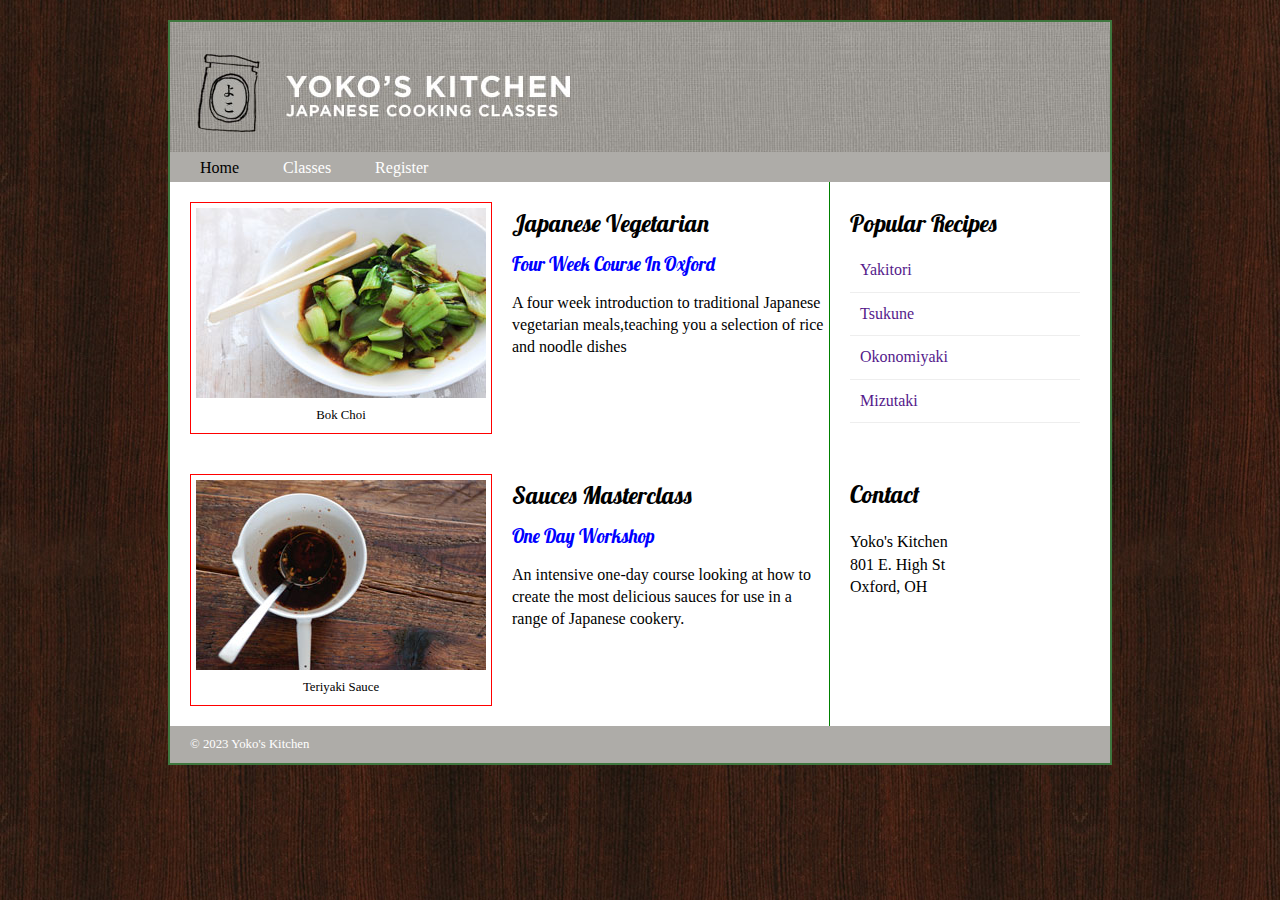
<file: index.html>
<!DOCTYPE html>
<html lang="en-us">

<head>
    <title>IMS222 HTML/CSS Exercise</title>
    <meta charset="utf-8">
    <link rel="stylesheet" href="home.css">
    <link href="https://fonts.googleapis.com/css?family=Lobster&display=swap" rel="stylesheet">
</head>

<body>
    <div class="wrapper">
        <header>
            <img src="images/header.jpg" alt="header image">
            <nav>
                <ul>
                    <li><a href="index.html" class="current"> Home</a></li>
                    <li><a href="classes.html"> Classes</a></li>
                    <li><a href="register.html"> Register</a></li>
                </ul>
            </nav>
        </header>
        <!-- main body -->
        <section class="courses">
            <article>
                <figure>
                    <img src="images/bok-choi.jpg" alt="bok-choi image">
                    <figcaption>Bok Choi</figcaption>
                </figure>
                <hgroup>
                    <h2>Japanese Vegetarian</h2>
                    <h3>Four Week Course In Oxford</h3>
                </hgroup>
                <p>
                    A four week introduction to traditional Japanese vegetarian meals,teaching you a selection of rice and noodle dishes
                </p>
            </article>
            <article>
                <figure>
                    <img src="images/teriyaki.jpg" alt="teriyaki image">
                    <figcaption>Teriyaki Sauce</figcaption>
                </figure>
                <hgroup>
                    <h2>Sauces Masterclass</h2>
                    <h3>One Day Workshop</h3>
                </hgroup>
                <p>
                    An intensive one-day course looking at how to create the most delicious sauces for use in a range of Japanese cookery.
                </p>
            </article>
        </section>
        <!-- 6. add sidebar here using <aside> tag-->
        <aside>
            <article class="popular-recipes">
                <h2>Popular Recipes</h2>
                <a href="">Yakitori</a>
                <a href="">Tsukune</a>
                <a href="">Okonomiyaki</a>
                <a href="">Mizutaki</a>
            </article>
            <article class="contact">
                <h2>Contact</h2>
                <p>Yoko's Kitchen<br>
                    801 E. High St<br>
                    Oxford, OH<br>
                </p>
            </article>
        </aside>
        <!-- 9. add footer here -->
        <footer>
            &copy; 2023 Yoko's Kitchen
        </footer>
    </div>
</body>

</html>
</file>
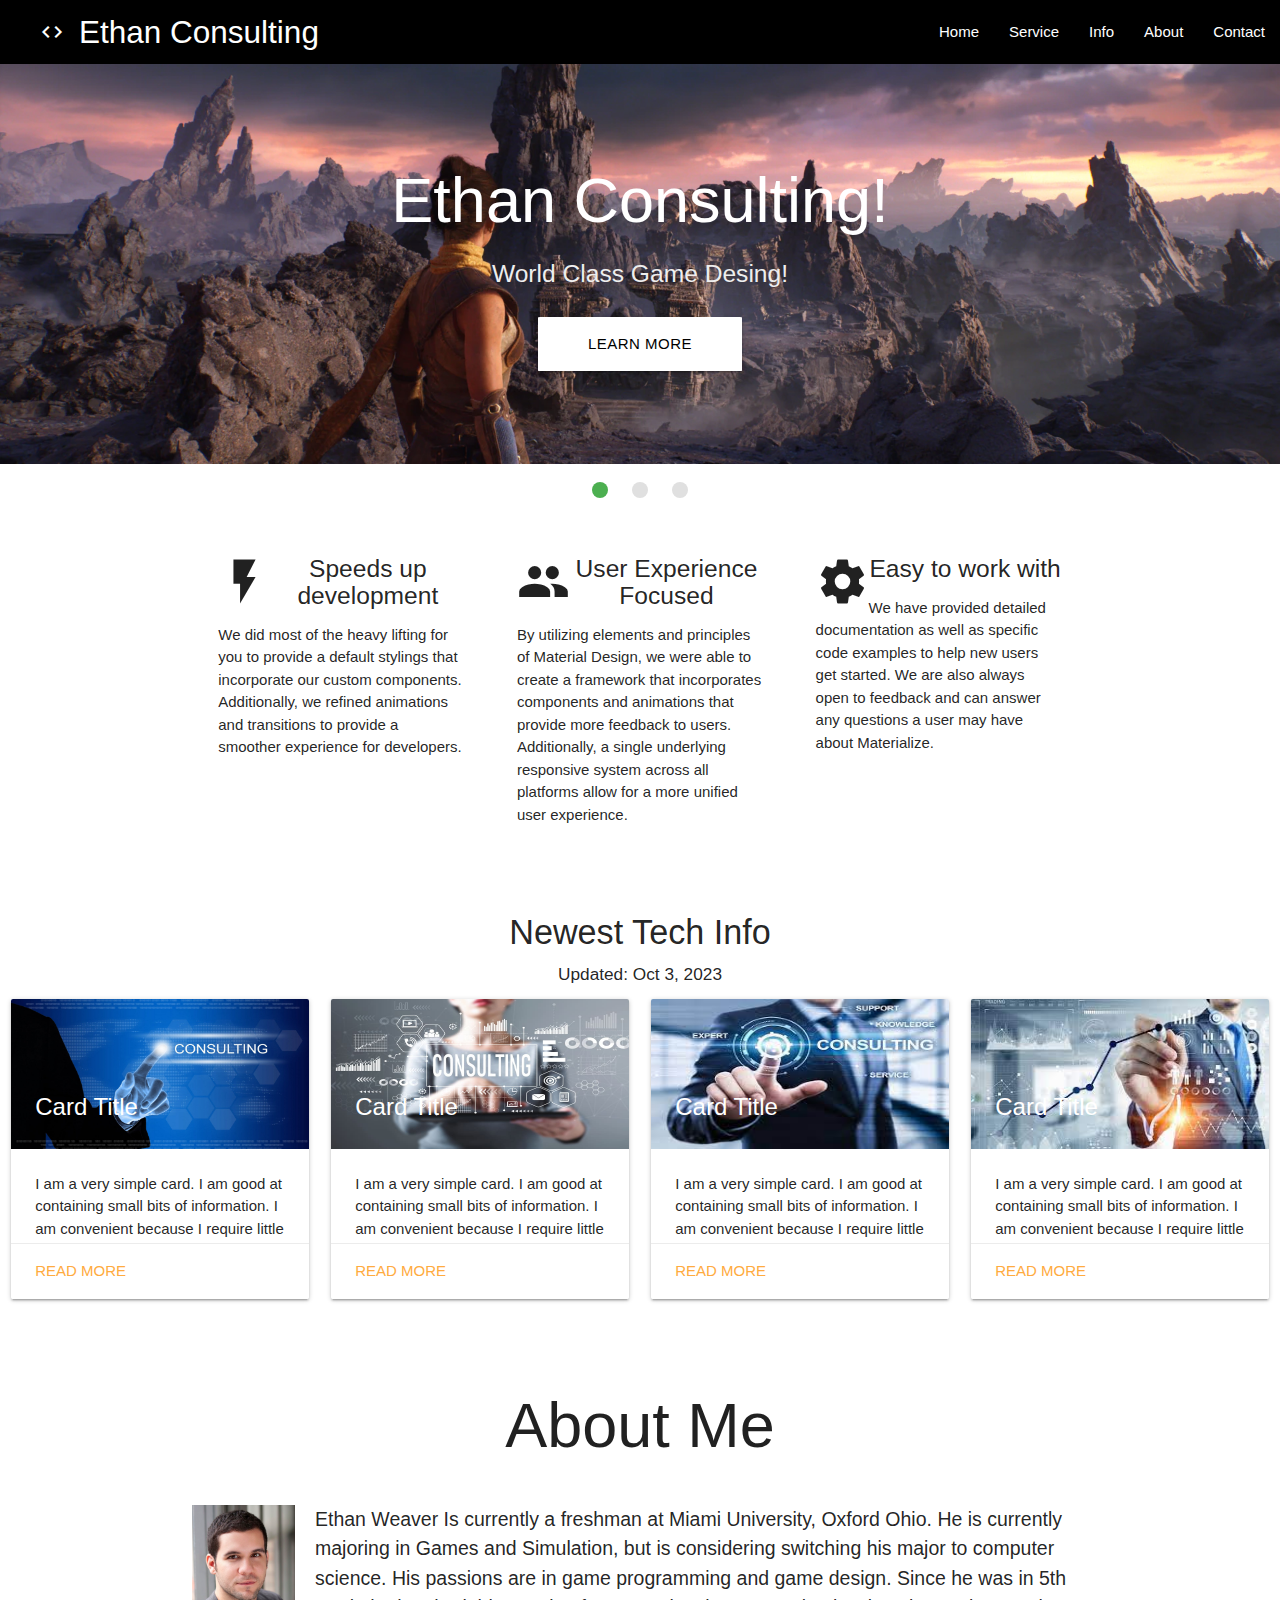
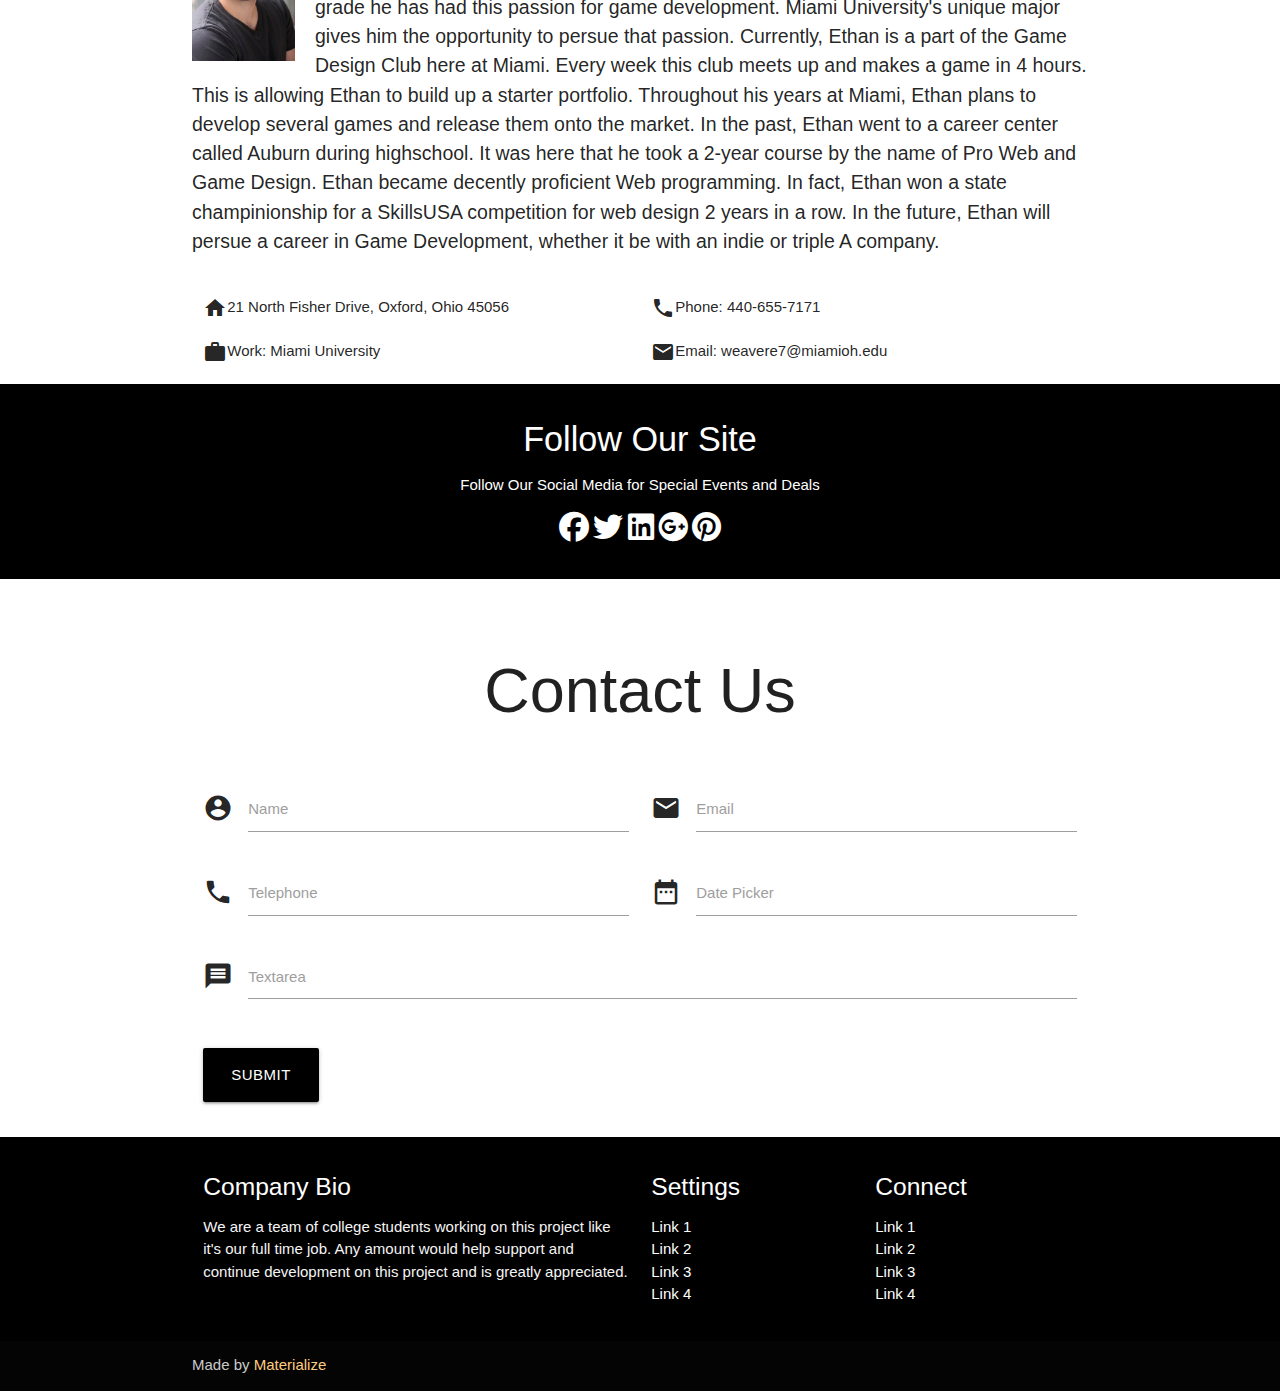
<file: Assignment2/index.html>
<! -- It is after downloading a template from materializecss site and customizing it -->
    <!-- to darken the image pinetools.com/darken-image-->

    <!DOCTYPE html>
    <html lang="en">

    <head>
        <meta http-equiv="Content-Type" content="text/html; charset=UTF-8" />
        <meta name="viewport" content="width=device-width, initial-scale=1, maximum-scale=1.0" />
        <title>Tech Consulting</title>

        <!-- CSS  -->
        <link href="https://fonts.googleapis.com/icon?family=Material+Icons" rel="stylesheet">
        <link rel="stylesheet" href="https://cdnjs.cloudflare.com/ajax/libs/materialize/1.0.0/css/materialize.min.css">
        <link rel="stylesheet" href="https://cdnjs.cloudflare.com/ajax/libs/font-awesome/6.1.1/css/all.min.css">
        <link href="css/style.css" type="text/css" rel="stylesheet" media="screen,projection" />
        <!--  Scripts-->
        <script src="https://code.jquery.com/jquery-3.7.1.min.js"></script>
        <script src="https://cdnjs.cloudflare.com/ajax/libs/materialize/1.0.0/js/materialize.min.js"></script>
        <script>
            $(document).ready(function() {
                $('.sidenav').sidenav();
                $('.slider').slider();
                //$('.slider').slider({fullWidth: true, indicators: false, height: 500, interval: 6000});
                $('.scrollspy').scrollSpy();
                $('.datepicker').datepicker();
            });

        </script>
        <style>
            .headshot {
                float: left;
                height: 8em;
                margin-right: 1em;
                margin-bottom: 1em;
            }

            .aboutText {
                font-size: 1.3em;
            }
            
            .material-icons{
                float:left;
            }
        </style>
    </head>

    <body id="home">
        <!-- navigation bar -->
        <nav class="" role="navigation">
            <div class="nav-wrapper black lighten-1"><a id="logo-container" href="#" class="brand-logo"><i class="large material-icons">code</i>Ethan Consulting</a>
                <ul class="right hide-on-med-and-down">
                    <li><a href="#home">Home</a></li>
                    <li><a href="#service">Service</a></li>
                    <li><a href="#info">Info</a></li>
                    <li><a href="#about">About</a></li>
                    <li><a href="#contact">Contact</a></li>
                </ul>

                <ul id="nav-mobile" class="sidenav">
                    <li><a href="#home">Home</a></li>
                    <li><a href="#service">Service</a></li>
                    <li><a href="#info">Info</a></li>
                    <li><a href="#about">About</a></li>
                    <li><a href="#contact">Contact</a></li>
                </ul>
                <a href="#" data-target="nav-mobile" class="sidenav-trigger"><i class="material-icons menu">menu</i></a>
            </div>
        </nav>
        <!-- Slider -->
        <section class="slider">
            <ul class="slides">
                <li>
                    <img src="images/unreal.png"> <!-- random image -->
                    <div class="caption center-align">
                        <h1>Ethan Consulting!</h1>
                        <h5 class="light grey-text text-lighten-3">World Class Game Desing!</h5>
                        <a class="waves-effect waves-light btn btn-large white black-text">Learn More</a>
                    </div>
                </li>
                <li>
                    <img src="images/code.jpg"> <!-- random image -->
                    <div class="caption left-align">
                        <h1>Programmers of The Century</h1>
                        <h5 class="light grey-text text-lighten-3">From developers to innovators.</h5>
                        <a class="waves-effect waves-light btn btn-large white black-text">Learn More</a>

                    </div>
                </li>
                <li>
                    <img src="images/code2.jpg"> <!-- random image -->
                    <div class="caption right-align">
                        <h1>Ethical Hacking</h1>
                        <h5 class="light grey-text text-lighten-3">Opportunities In Ethical Hacking!</h5>
                        <a class="waves-effect waves-light btn btn-large white black-text">Learn More</a>
                    </div>
                </li>
            </ul>
        </section>

        <!-- Services -->
        <div id="service" class="container scrollspy">
            <div class="section">

                <!--   Icon Section   -->
                <div class="row">
                    <div class="col s12 m4">
                        <div class="icon-block">
                            <h2 class="center light-black-text"><i class="material-icons">flash_on</i></h2>
                            <h5 class="center">Speeds up development</h5>

                            <p class="light">We did most of the heavy lifting for you to provide a default stylings that incorporate our custom components. Additionally, we refined animations and transitions to provide a smoother experience for developers.</p>
                        </div>
                    </div>

                    <div class="col s12 m4">
                        <div class="icon-block">
                            <h2 class="center light-black-text"><i class="material-icons">group</i></h2>
                            <h5 class="center">User Experience Focused</h5>

                            <p class="light">By utilizing elements and principles of Material Design, we were able to create a framework that incorporates components and animations that provide more feedback to users. Additionally, a single underlying responsive system across all platforms allow for a more unified user experience.</p>
                        </div>
                    </div>

                    <div class="col s12 m4">
                        <div class="icon-block">
                            <h2 class="center light-black-text"><i class="material-icons">settings</i></h2>
                            <h5 class="center">Easy to work with</h5>

                            <p class="light">We have provided detailed documentation as well as specific code examples to help new users get started. We are also always open to feedback and can answer any questions a user may have about Materialize.</p>
                        </div>
                    </div>
                </div>
            </div>
        </div>

        <!-- Info -->
        <section id="info" class="section section-info scrollspy">
            <h4 class="center">Newest Tech Info</h4>
            <h6 class="center">Updated: Oct 3, 2023</h6>
            <!-- first card -->
            <div class="row">
                <div class="col l3 m6 s12">
                    <div class="card small">
                        <div class="card-image">
                            <img src="images/tech_consulting1.jpg">
                            <span class="card-title">Card Title</span>
                        </div>
                        <div class="card-content">
                            <p>I am a very simple card. I am good at containing small bits of information.
                                I am convenient because I require little markup to use effectively.</p>
                        </div>
                        <div class="card-action">
                            <a href="#">Read More</a>
                        </div>
                    </div>
                </div>
                <!-- second card -->
                <div class="col l3 m6 s12">
                    <div class="card small">
                        <div class="card-image">
                            <img src="images/tech_consulting2.jpg">
                            <span class="card-title">Card Title</span>
                        </div>
                        <div class="card-content">
                            <p>I am a very simple card. I am good at containing small bits of information.
                                I am convenient because I require little markup to use effectively.</p>
                        </div>
                        <div class="card-action">
                            <a href="#">Read More</a>
                        </div>
                    </div>
                </div>
                <!-- third card -->
                <div class="col l3 m6 s12">
                    <div class="card small">
                        <div class="card-image">
                            <img src="images/tech_consulting3.jpg">
                            <span class="card-title">Card Title</span>
                        </div>
                        <div class="card-content">
                            <p>I am a very simple card. I am good at containing small bits of information.
                                I am convenient because I require little markup to use effectively.</p>
                        </div>
                        <div class="card-action">
                            <a href="#">Read More</a>
                        </div>
                    </div>
                </div>
                <!-- fourth card -->
                <div class="col l3 m6 s12">
                    <div class="card small">
                        <div class="card-image">
                            <img src="images/tech_consulting4.jpg">
                            <span class="card-title">Card Title</span>
                        </div>
                        <div class="card-content">
                            <p>I am a very simple card. I am good at containing small bits of information.
                                I am convenient because I require little markup to use effectively.</p>
                        </div>
                        <div class="card-action">
                            <a href="#">Read More</a>
                        </div>
                    </div>
                </div>
            </div>
        </section>

        <!-- About Me -->
        <div class="container">
            <div class="row center">
                <h1>About Me</h1>
            </div>
            <div class="row">
                <p class="aboutText">
                    <img src="images/headshot.png" alt="headshot of me" class="headshot">
                    Ethan Weaver Is currently a freshman at Miami University, Oxford Ohio. He is currently majoring in Games and Simulation, but is considering switching his major to computer science. His passions are in game programming and game design. Since he was in 5th grade he has had this passion for game development. Miami University's unique major gives him the opportunity to persue that passion. Currently, Ethan is a part of the Game Design Club here at Miami. Every week this club meets up and makes a game in 4 hours. This is allowing Ethan to build up a starter portfolio. Throughout his years at Miami, Ethan plans to develop several games and release them onto the market. In the past, Ethan went to a career center called Auburn during highschool. It was here that he took a 2-year course by the name of Pro Web and Game Design. Ethan became decently proficient Web programming. In fact, Ethan won a state champinionship for a SkillsUSA competition for web design 2 years in a row. In the future, Ethan will persue a career in Game Development, whether it be with an indie or triple A company.
                </p>
            </div>
            <!-- Icons -->
            <div class="row">
                <div class="col s6">
                    <i class="material-icons">home</i> 21 North Fisher Drive, Oxford, Ohio 45056
                </div>
                <div class="col s6">
                    <i class="material-icons">local_phone</i> Phone: 440-655-7171
                </div>
            </div>
            <div class="row">
                <div class="col s6">
                    <i class="material-icons">work</i> Work: Miami University
                </div>
                <div class="col s6">
                    <i class="material-icons">email</i> Email: weavere7@miamioh.edu
                </div>
            </div>
        </div>

        <!-- Social Media -->
        <section class="section section-follow black darken-2 white-text center">
            <div class="container">
                <div class="row">
                    <div class="col s12">
                        <h4>Follow Our Site</h4>
                        <p>Follow Our Social Media for Special Events and Deals</p>
                        <!-- we used fontawesome for social media icons. see the link of fontawesome in line 14. you can also check https://fontawesome.com/icons -->
                        <a href="#" class="white-text">
                            <i class="fab fa-facebook fa-2x"></i>
                        </a>
                        <a href="#" class="white-text">
                            <i class="fab fa-twitter fa-2x"></i>
                        </a>
                        <a href="#" class="white-text">
                            <i class="fab fa-linkedin fa-2x"></i>
                        </a>
                        <a href="#" class="white-text">
                            <i class="fab fa-google-plus fa-2x"></i>
                        </a>
                        <a href="#" class="white-text"> <i class="fab fa-pinterest fa-2x"></i>
                        </a>
                    </div>

                </div>
            </div>
        </section>

        <!-- Contact Us -->
        <section id="contact" class="section section-contact scrollspy">
            <div class="container">
                <div class="row center">
                    <h1>Contact Us</h1>
                </div>
                <div class="row">
                    <form action="https://formsubmit.co/weavere7@miamioh.edu" method="POST" class="col s12">
                        <div class="row">
                            <div class="input-field col s6">
                                <i class="material-icons prefix">account_circle</i>
                                <input id="icon_Name" type="text" name="name" class="validate">
                                <label for="icon_prefix">Name</label>
                            </div>
                            <div class="input-field col s6">
                                <i class="material-icons prefix">email</i>
                                <input id="icon_Email" type="text" name="email" class="validate">
                                <label for="icon_prefix">Email</label>
                            </div>
                            <div class="input-field col s6">
                                <i class="material-icons prefix">phone</i>
                                <input id="icon_telephone" type="tel" class="validate" name="phone">
                                <label for="icon_telephone">Telephone</label>
                            </div>
                            <div class="input-field col s6">
                                <i class="material-icons prefix">date_range</i>
                                <input type="text" class="datepicker" id="icon_date"
                                name="date">
                                <label for="icon_date">
                                    Date Picker
                                </label>
                            </div>
                            <div class="input-field col s12">
                                <i class="material-icons prefix">message</i>
                                <textarea id="textarea1" class="materialize-textarea" name="comment"></textarea>
                                <label for="textarea1">Textarea</label>
                            </div>
                        </div>
                        <input type="submit" value="Submit" class="black btn-large">
                    </form>
                </div>
            </div>
        </section>

        <!-- Footer -->
        <footer class="page-footer black">
            <div class="container">
                <div class="row">
                    <div class="col l6 s12">
                        <h5 class="white-text">Company Bio</h5>
                        <p class="grey-text text-lighten-4">We are a team of college students working on this project like it's our full time job. Any amount would help support and continue development on this project and is greatly appreciated.</p>


                    </div>
                    <div class="col l3 m6 s12">
                        <h5 class="white-text">Settings</h5>
                        <ul>
                            <li><a class="white-text" href="#!">Link 1</a></li>
                            <li><a class="white-text" href="#!">Link 2</a></li>
                            <li><a class="white-text" href="#!">Link 3</a></li>
                            <li><a class="white-text" href="#!">Link 4</a></li>
                        </ul>
                    </div>
                    <div class="col l3 m6 s12">
                        <h5 class="white-text">Connect</h5>
                        <ul>
                            <li><a class="white-text" href="#!">Link 1</a></li>
                            <li><a class="white-text" href="#!">Link 2</a></li>
                            <li><a class="white-text" href="#!">Link 3</a></li>
                            <li><a class="white-text" href="#!">Link 4</a></li>
                        </ul>
                    </div>
                </div>
            </div>
            <div class="footer-copyright">
                <div class="container">
                    Made by <a class="orange-text text-lighten-3" href="http://materializecss.com">Materialize</a>
                </div>
            </div>
        </footer>
    </body>

    </html>
</file>
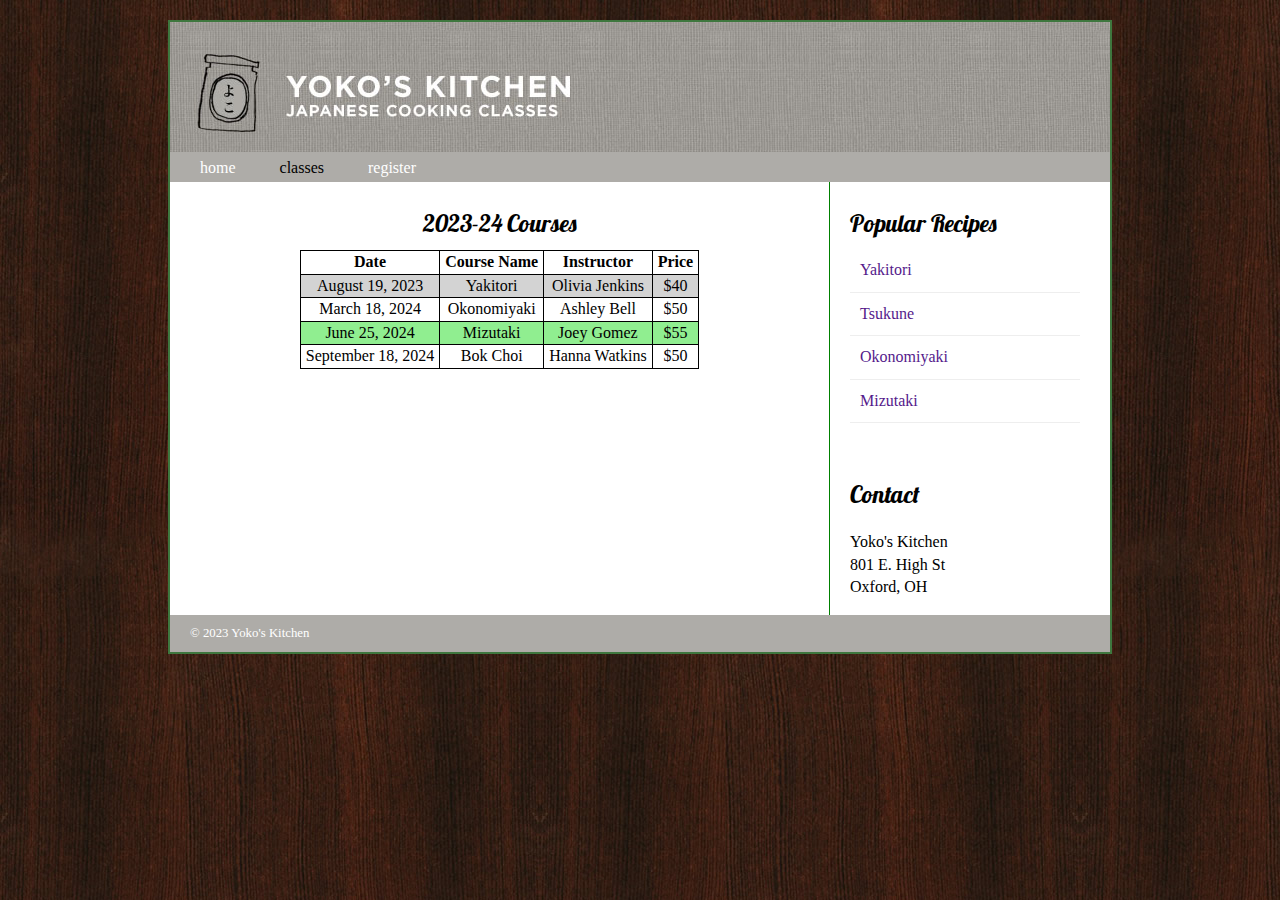
<file: classes.html>
<!DOCTYPE html>
<html>

<head>
    <title>IMS222 HTML/CSS Exercise</title>
    <link rel="stylesheet" href="home.css">
    <link rel="stylesheet" href="class.css">
    <link href="https://fonts.googleapis.com/css2?family=Lobster&display=swap" rel="stylesheet">
    <style>

    </style>
</head>

<body>

    <div class="wrapper">
        <header>
            <img src="images/header.jpg">
            <nav>
                <ul>
                    <li><a href="index.html">home</a></li>
                    <li><a href="classes.html" class="current">classes</a></li>
                    <li><a href="register.html">register</a></li>
                </ul>
            </nav>

        </header>

        <section class="courses">
            <article>
                <h1>2023-24 Courses</h1>
                <table>
                    <tr>
                        <th>Date</th>
                        <th>Course Name</th>
                        <th>Instructor</th>
                        <th>Price</th>
                    </tr>
                    <tr id="passed">
                        <td>August 19, 2023</td>
                        <td>Yakitori</td>
                        <td>Olivia Jenkins</td>
                        <td>$40</td>
                    </tr>
                    <tr>
                        <td>March 18, 2024</td>
                        <td>Okonomiyaki</td>
                        <td>Ashley Bell</td>
                        <td>$50</td>
                    </tr>
                    <tr>
                        <td>June 25, 2024</td>
                        <td>Mizutaki</td>
                        <td>Joey Gomez</td>
                        <td>$55</td>
                    </tr>
                    <tr>
                        <td>September 18, 2024</td>
                        <td>Bok Choi</td>
                        <td>Hanna Watkins</td>
                        <td>$50</td>
                    </tr>
                </table>
            </article>
        </section>
        <aside>
            <article class="popular-recipes">
                <h2>Popular Recipes</h2>
                <a href="">Yakitori</a>
                <a href="">Tsukune</a>
                <a href="">Okonomiyaki</a>
                <a href="">Mizutaki</a>
            </article>
            <article class="contact">
                <h2>Contact</h2>
                <p>Yoko's Kitchen<br />
                    801 E. High St<br />
                    Oxford, OH<br />
                </p>
            </article>
        </aside>
        <footer>
            &copy; 2023 Yoko's Kitchen
        </footer>
    </div>
</body>

</html>
</file>
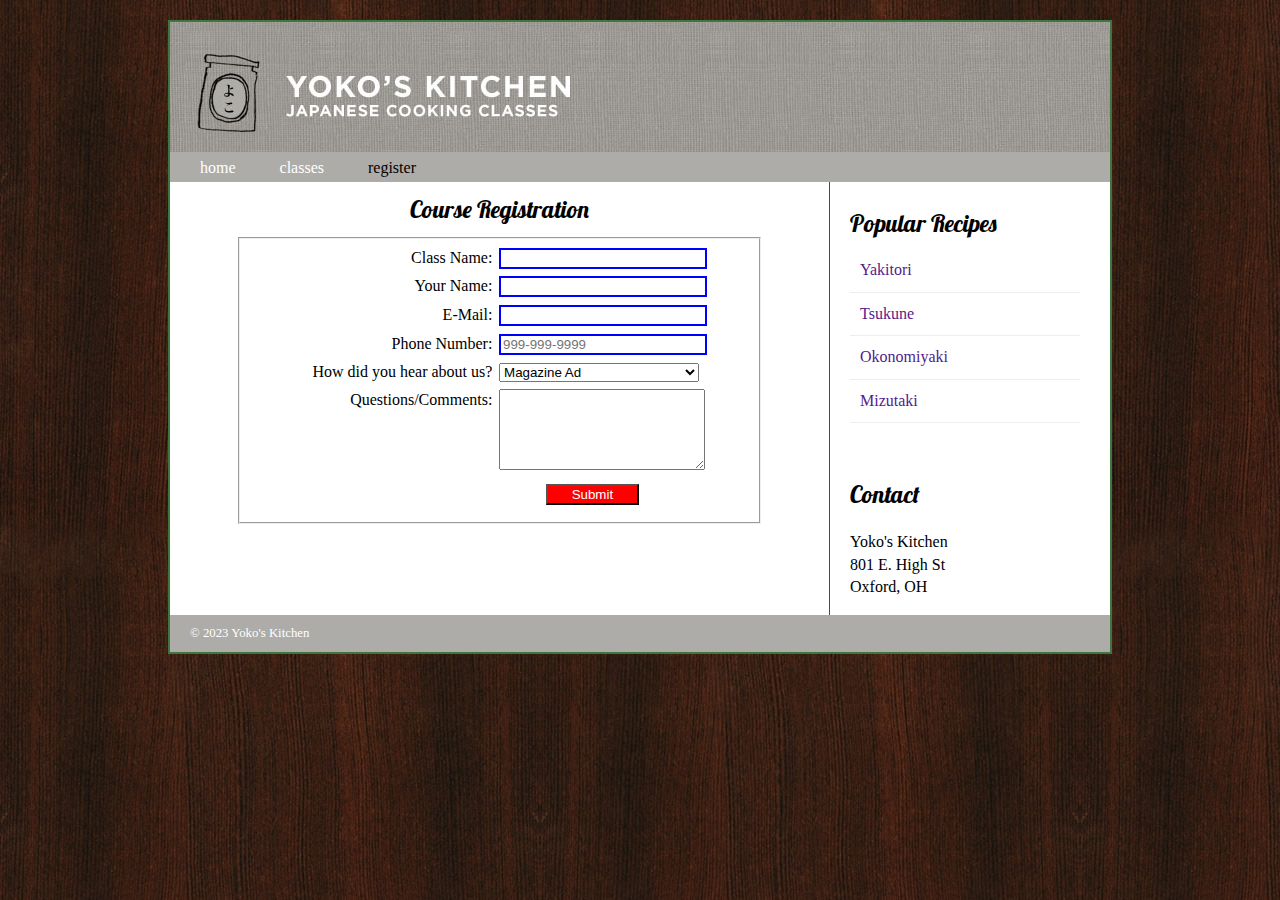
<file: register.html>
<!DOCTYPE html>
<html lang="en-us">

<head>
    <title>IMS222 HTML/CSS Exercise</title>
    <link rel="stylesheet" href="home.css">
    <link rel="stylesheet" href="register.css">
    <link href="https://fonts.googleapis.com/css2?family=Lobster&display=swap" rel="stylesheet">
</head>

<body>
    <div class="wrapper">
        <header>
            <img src="images/header.jpg" alt="header image">
            <nav>
                <ul>
                    <li><a href="index.html">home</a></li>
                    <li><a href="classes.html">classes</a></li>
                    <li><a href="register.html" class="current">register</a></li>
                </ul>
            </nav>

        </header>
        <section class="courses">
            <article>
                <h1>Course Registration </h1>
                <form action="https://formsubmit.co/weavere7@miamioh.edu" method="POST" name="registration_form" id="registration_form">
                    <fieldset>
                        <label for="classname">Class Name: </label>
                        <input type="text" name="classname" id="classname" required><br>
                        <label for="name">Your Name:</label>
                        <input type="text" name="name" id="name" required><br>
                        <label for="email">E-Mail:</label>
                        <input type="email" name="email" id="email" required><br>
                        <label for="phone">Phone Number:</label>
                        <input type="tel" name="phone" id="phone" placeholder="999-999-9999" required><br>
                        <label for="hearaboutus">How did you hear about us?</label>
                        <select name="hearaboutus" id="hearaboutus" required>
                            <option value="magazine">Magazine Ad</option>
                            <option value="radio">Radio Ad</option>
                            <option value="tv">TV Ad</option>
                            <option value="word">Word of Mouth</option>
                        </select>
                        <label for="questions">Questions/Comments:</label>
                        <textarea name="questions" id="questions" rows="5"></textarea>
                        <label>&nbsp;</label>
                        <input type="submit" id="submit" value="Submit">
                    </fieldset>
                </form>
            </article>
        </section>
        <aside>
            <article class="popular-recipes">
                <h2>Popular Recipes</h2>
                <a href="">Yakitori</a>
                <a href="">Tsukune</a>
                <a href="">Okonomiyaki</a>
                <a href="">Mizutaki</a>
            </article>
            <article class="contact">
                <h2>Contact</h2>
                <p>Yoko's Kitchen<br />
                    801 E. High St<br />
                    Oxford, OH<br />
                </p>
            </article>
        </aside>
        <footer>
            &copy; 2023 Yoko's Kitchen
        </footer>
    </div>
</body>

</html>
</file>
<file: home.css>
header, section, footer, aside, nav, article, figure, figcaption {
    display: block;}

body{
    font-family: Georgia, Times, serif;
    line-height: 1.4em;
    margin: 0px;
    background: url("images/dark-wood.jpg");
}

.wrapper{
    width:940px;
    margin:20px auto;
    border: 2px solid #3e773e;
    background-color: #fff;
}

/* Header */
header{
    height:160px;
}

header img{
    float:left;
}

nav,footer{
    clear:both;
    background-color: #aeaca8;
    color:#fff;
    height: 30px;
}
nav ul{
    margin:0px;
    padding:5px 0px 5px 30px;
}
nav li{
    display: inline;
    margin-right: 40px;
}
nav li a{
    color:#fff;
}
a{
    text-decoration: none;
}
nav li a:hover, nav li a.current{
    color:#000;
}

/*Main Section*/
.courses{
    float: left;
    width: 659px;
    border-right:1px solid green;
}
.courses article{
    overflow:auto;
    width:100%;
}

figure{
    float:left;
    width: 290px;
    height: 220px;
    padding:5px;
    margin:20px;
    border: 1px solid red;
}

figcaption{
    text-align:center;
    font-size:80%;
}

hgroup{
    margin-top:30px;
}

h2, h3{
    font-weight: normal;
    font-family: 'Lobster', cursive;
}
h2{
    margin: 10px 0px 5px 0px;
}
h3{
    margin-bottom: 10px;
    color:blue;
}

/* Side Bar */
aside{
    width: 230px;
    float: left;
    padding-left:20px;
}
aside h2{
    padding: 20px 0px 10px 0px;
}
.contact{
    padding-top: 30px;
}
aside article a{
    display: block;
    padding:10px;
    border-bottom: 1px solid #eee;
}
aside article a:hover{
    color:yellow;
}

/* Footer */
footer{
    font-size:80%;
    padding:7px 0px 0px 20px;
}
</file>
<file: class.css>
table{
    margin: 0 auto;
}
table, td, th{
    border:1px solid black;
    text-align: center;
    padding: 0 5px;
    border-collapse: collapse;
}
table tr:nth-child(even){
    background-color: lightgreen;
}
table tr:hover{
    background-color: #2554ad;
    transition: 0.5s;
}

h1{
    text-align:center;
    font-size: 1.5em;
    margin-top: 30px;
    font-weight: normal;
    font-family: 'Lobster', cursive;
}

#passed{
    background-color: lightgray;
}

.courses{
    border:none;
}

aside{
    border-left:1px solid green;
}
</file>
<file: register.css>
fieldset{
    width:75%;
    margin-top: 1em;
    margin-bottom: 1em;
    padding-top: .5em;
    margin: auto;
}

label{
    float:left;
    width:15em;
    text-align:right;
}

input, select, textarea{
    width:15em;
    margin-left:0.5em;
    margin-bottom:0.5em;
}
input:required{
    border: 2px solid blue;
}

.optional{
    border:2px solid red;
}

input[type="submit"]{
    width:7em;
    background-color:red;
    color:white;
    margin-left:4em;
}

h1{
    text-align:center;
    font-family: 'Lobster', cursive;
    font-size:1.5em;
    font-weight:normal;
}
.courses{
    border:none;
}

aside{
    border-left:1px solid green;
}
</file>
<file: Assignment2/css/style.css>
/* Custom Stylesheet */
/**
 * Use this file to override Materialize files so you can update
 * the core Materialize files in the future
 *
 * Made By MaterializeCSS.com
 */

.icon-block {
  padding: 0 15px;
}
.icon-block .material-icons {
	font-size: inherit;
}

.brand-logo {
    margin-left: 40px;
}

.slider .btn {
    margin-top: 20px;
    padding: 0 50px;
    border-radius: 1%;
}

.card-image img, .card-content p{
    height: 150px;
}

.section-follow .fa-4x {
    margin:5px 10px;
}

.section-contact {
    margin-top: 20px
}
</file>
